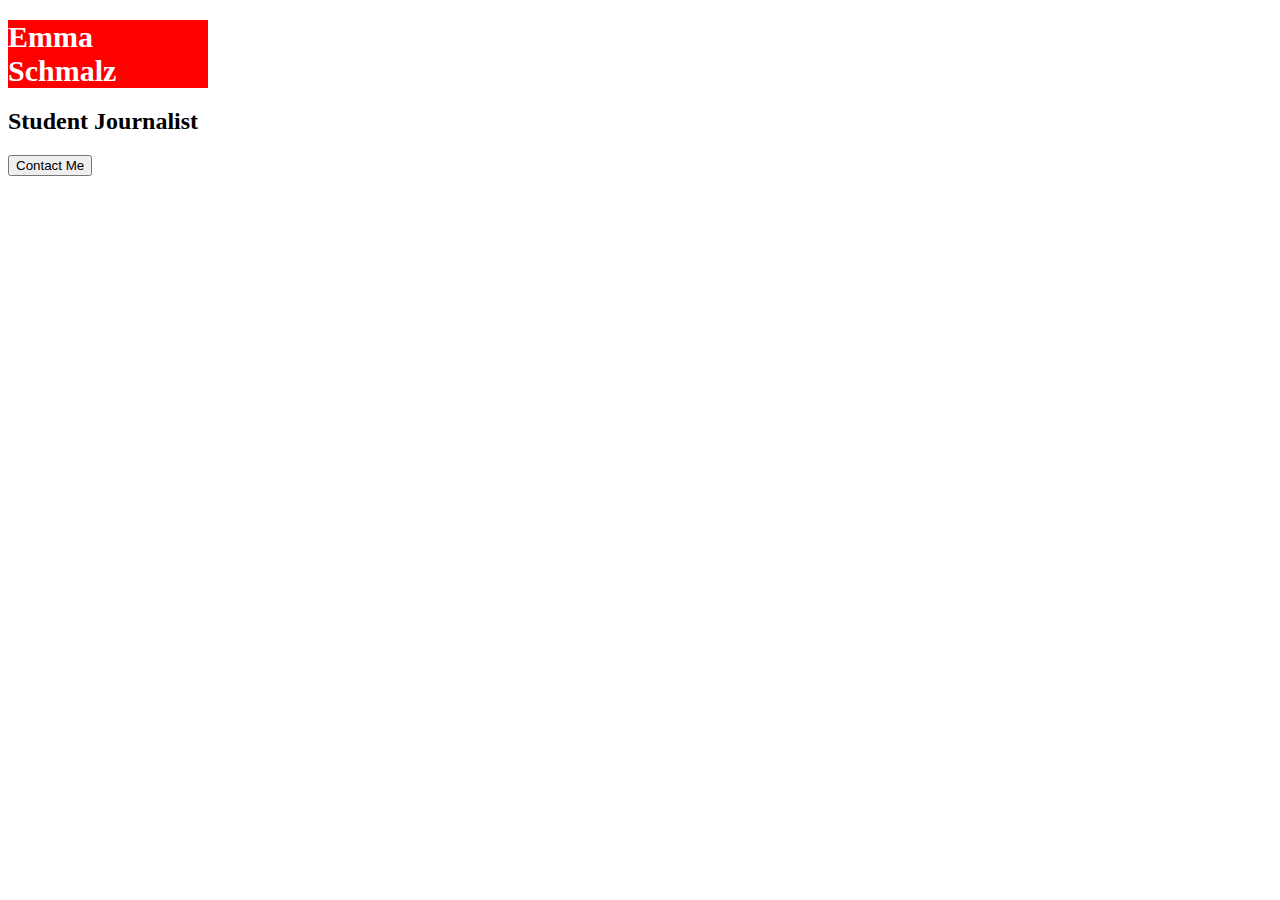
<file: button-assignment/index.html>
<!DOCTYPE html>
<html lang="en">
    <head>
        <title>Emma Schmalz Button</title>
        <link href="style.css" rel="stylesheet" />
    </head>

    <body>
        <h1>Emma Schmalz</h1>
        <h2>Student Journalist</h2>
        <button>Contact Me</button>
    </body>
</html>
</file>
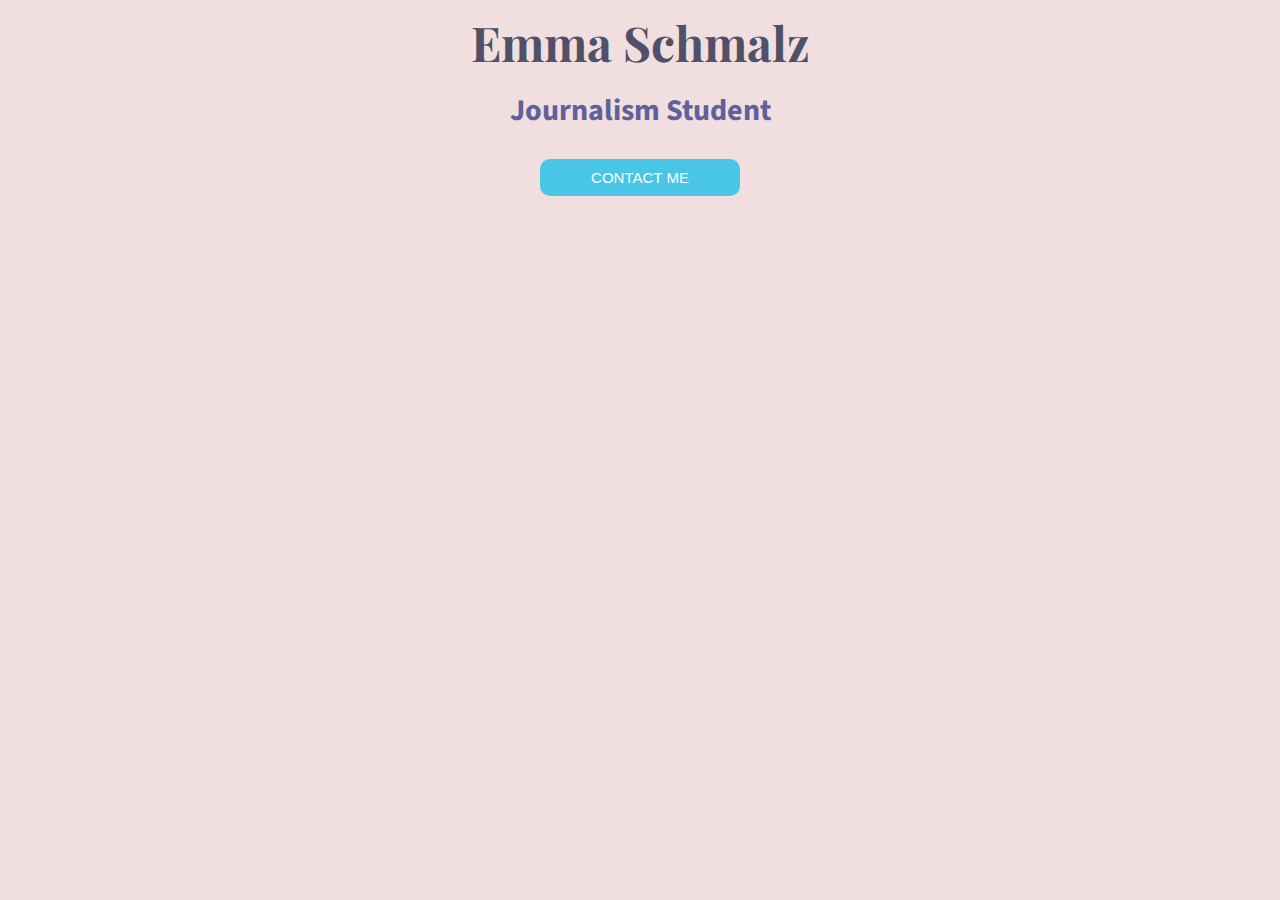
<file: contact-button-assignment/index.html>
<!DOCTYPE html>
<html lang="en">
     <link href="style.css" rel="stylesheet">
    <link href="https://fonts.googleapis.com/css?family=Playfair+Display:400,700,700i|Source+Sans+Pro" rel="stylesheet">

    <head>
        <title>Emma Schmalz Button</title>
    </head>

    <body>
        <h1>Emma Schmalz</h1>
        <h2>Journalism Student</h2>
        <button>Contact Me</button>
    </body>
</html>
</file>
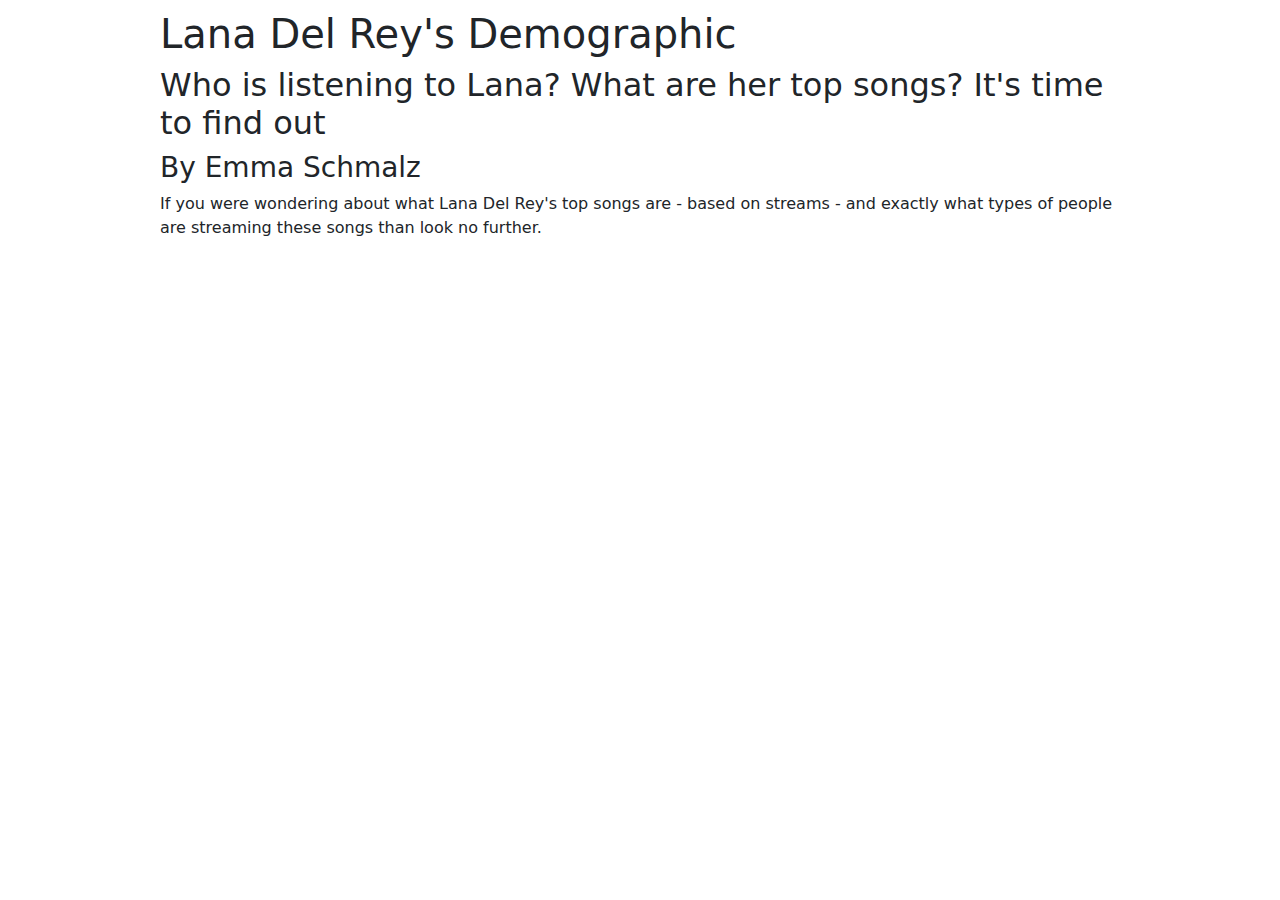
<file: data-viz-project/index.html>
<!doctype html>
<html lang="en">
    <head>
        <meta charset="utf-8" />
        <meta
            name="viewport"
            content="width=device-width, initial-scale=1, shrink-to-fit=no" />

        <!-- Bootstrap CSS -->
        <link
            href="https://cdn.jsdelivr.net/npm/bootstrap@5.3.3/dist/css/bootstrap.min.css"
            rel="stylesheet"
            integrity="sha384-QWTKZyjpPEjISv5WaRU9OFeRpok6YctnYmDr5pNlyT2bRjXh0JMhjY6hW+ALEwIH"
            crossorigin="anonymous" />

        <style type="text/css">
            body {
                width: 75%;
                margin: auto;
                padding: 10px 0px 0px 0px;
            }
        </style>
    </head>

    <body>
        <h1>Lana Del Rey's Demographic</h1>
        <h2>
            Who is listening to Lana? What are her top songs? It's time to find
            out
        </h2>
        <h3>By Emma Schmalz</h3>
        <p>
            If you were wondering about what Lana Del Rey's top songs are -
            based on streams - and exactly what types of people are streaming
            these songs than look no further.
        </p>

        <div class="flourish-embed" data-src="story/2337239">
            <script src="https://public.flourish.studio/resources/embed.js"></script>
        </div>
    </body>
</html>
</file>
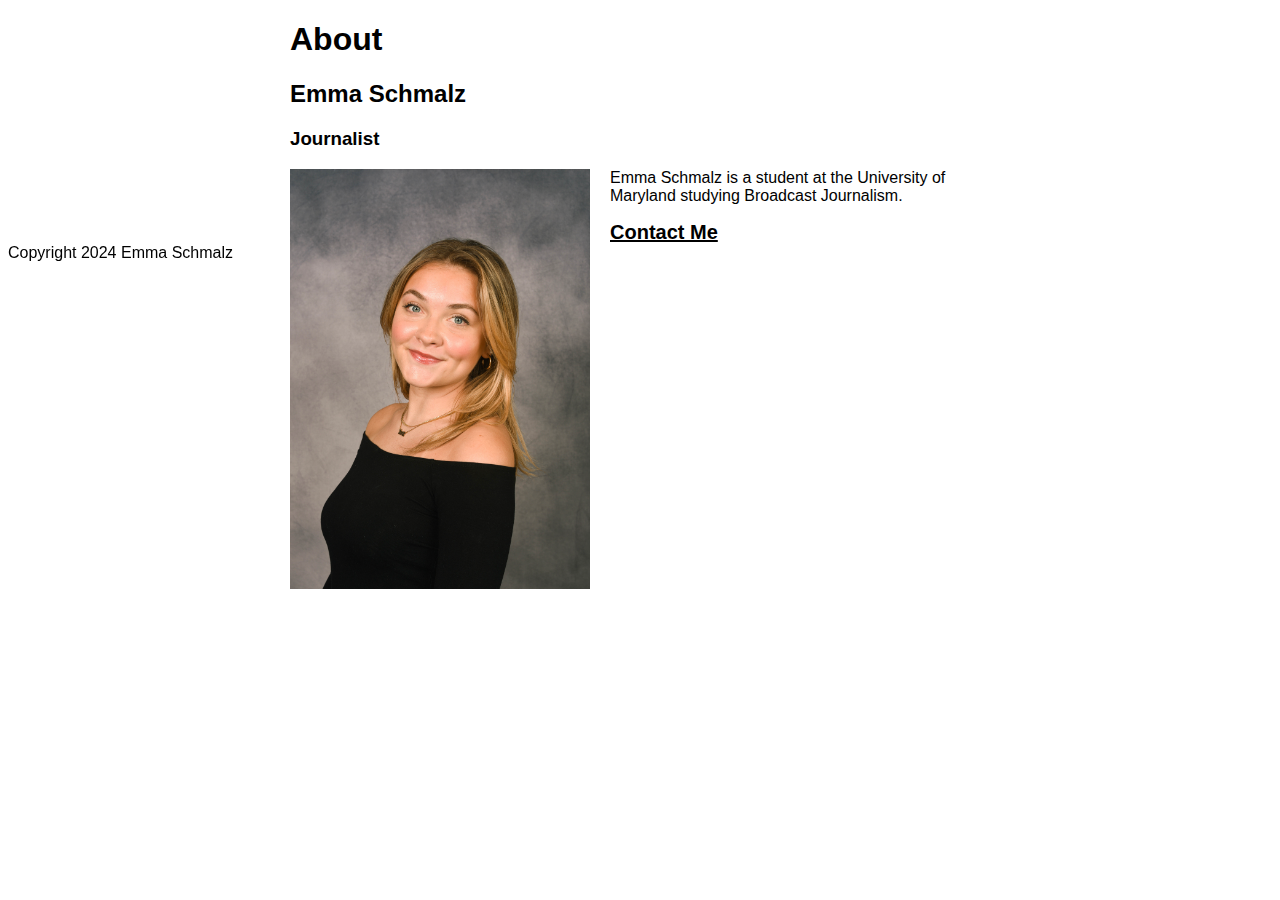
<file: midterm-prep/index.html>
<!doctype html>

<html lang="en">
    <link href="style.css" rel="stylesheet" />

    <head>
        <meta charset="utf-8" />
        <meta
            name="viewport"
            content="width=device-width, initial-scale=1, shrink-to-fit=no" />

        <title>Emma Schmalz Midterm Prep</title>
    </head>

    <body>
        <div id="info">
            <h1>About</h1>
            <h2>Emma Schmalz</h2>
            <h3>Journalist</h3>
            <img
                src="emma-schmalz-headshot.jpg"
                alt="emma schmalz headshot"
                id="headshot" />
            <p>
                Emma Schmalz is a student at the University of Maryland studying
                Broadcast Journalism.
            </p>
            <div id="contact">
                <a href="mailto:emmaschmalzzz@gmail.com">Contact Me</a>
            </div>
        </div>
        <div id="footer">Copyright 2024 Emma Schmalz</div>
    </body>
</html>
</file>
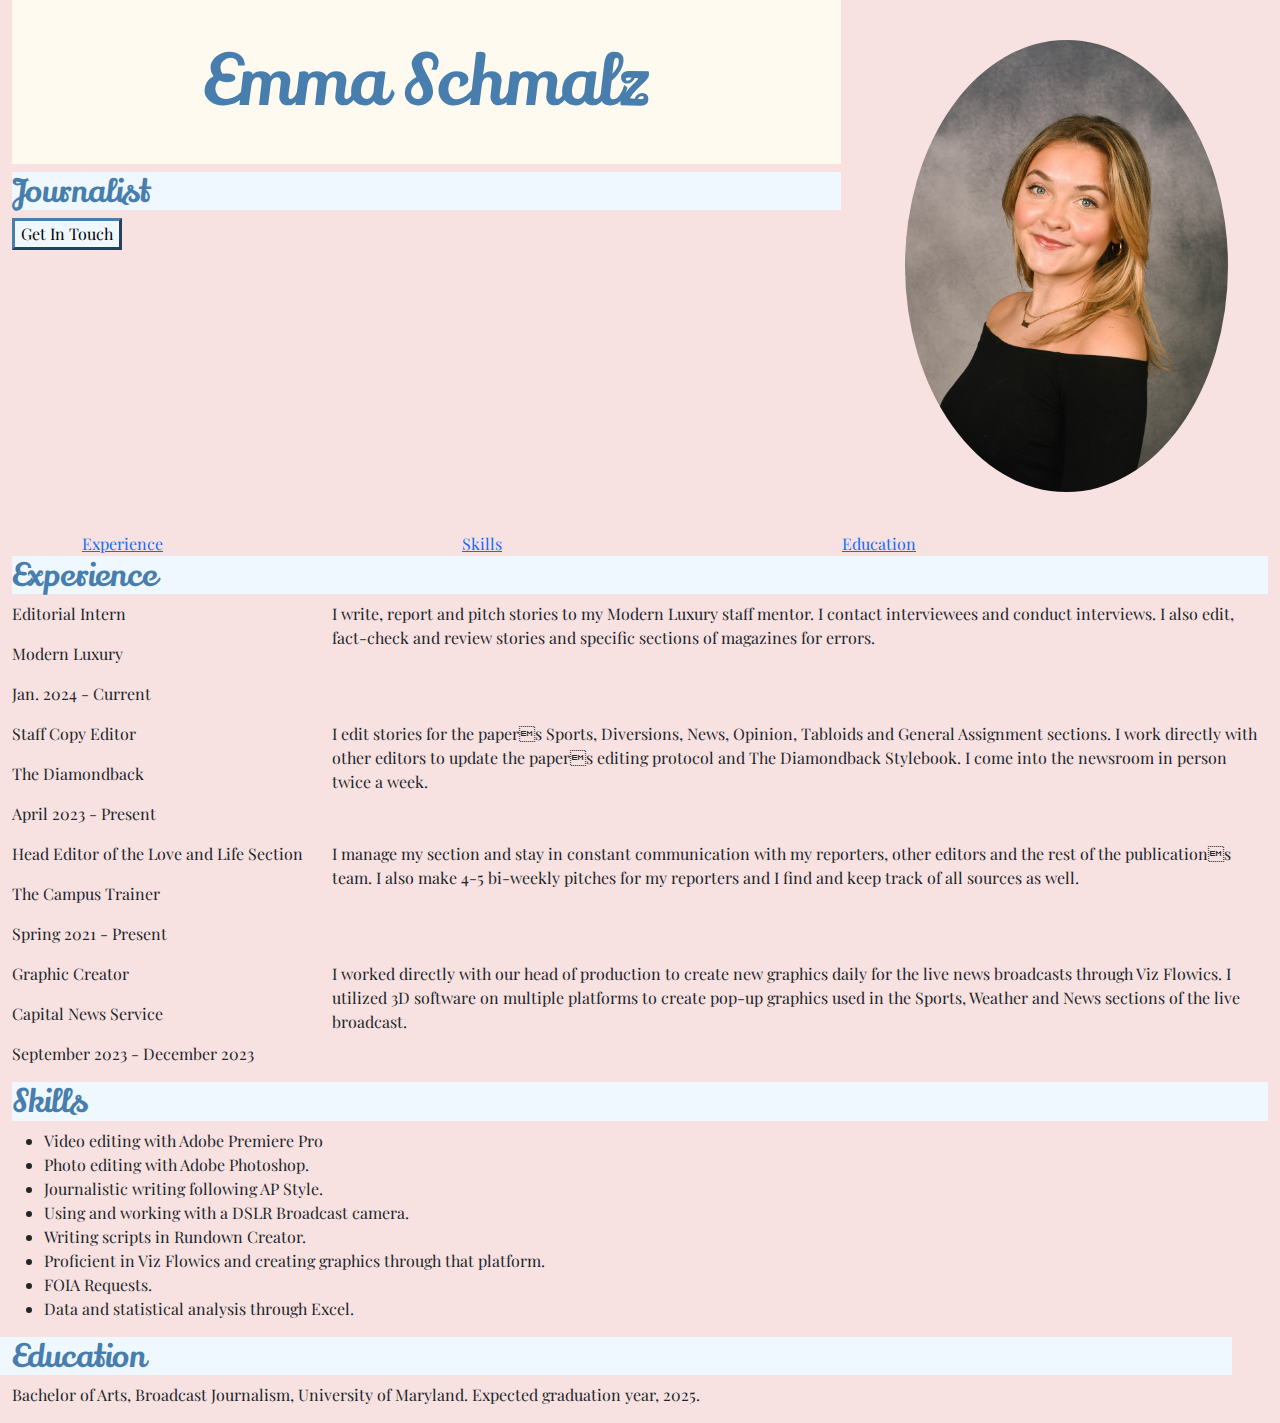
<file: online-portfolio-project/index.html>
<!doctype html>
<html lang="en">
    <head>
        <meta charset="utf-8" />
        <meta name="viewport" content="width=device-width, initial-scale=1" />
        <title>Emma Schmalz Portfolio</title>

        <link rel="preconnect" href="https://fonts.googleapis.com" />
        <link rel="preconnect" href="https://fonts.gstatic.com" crossorigin />
        <link
            href="https://fonts.googleapis.com/css2?family=Lily+Script+One&family=Playfair+Display:ital,wght@0,400..900;1,400..900&display=swap"
            rel="stylesheet" />

        <link
            href="https://cdn.jsdelivr.net/npm/bootstrap@5.3.3/dist/css/bootstrap.min.css"
            rel="stylesheet"
            integrity="sha384-QWTKZyjpPEjISv5WaRU9OFeRpok6YctnYmDr5pNlyT2bRjXh0JMhjY6hW+ALEwIH"
            crossorigin="anonymous" />

        <link href="style.css" rel="stylesheet" />
    </head>
    <body>
        <div class="container-fluid" id="topper">
            <div class="row">
                <div class="col-sm-8">
                    <h1>Emma Schmalz</h1>
                    <h2>Journalist</h2>
                    <a href="mailto:emmaschmalzzz@gmail.com">
                        <button>Get In Touch</button></a
                    >
                </div>

                <div class="col-sm-4">
                    <img src="emma-schmalz.jpg" alt="emma schmalz headshot" />
                </div>
            </div>
        </div>

        <div class="container fluid" id="navigation">
            <div class="row">
                <div class="col-sm-4"><a href="#experience">Experience</a></div>
                <div class="col-sm-4"><a href="#skills">Skills</a></div>
                <div class="col-sm-4"><a href="#education">Education</a></div>
            </div>
        </div>

        <div class="container-fluid" id="sections">
            <div class="row">
                <div class="col">
                    <h2 id="experience">Experience</h2>
                </div>
            </div>

            <div class="row">
                <div class="col-sm-3">
                    <p>Editorial Intern</p>
                    <p>Modern Luxury</p>
                    <p>Jan. 2024 - Current</p>
                </div>
                <div class="col-sm-9">
                    <p>
                        I write, report and pitch stories to my Modern Luxury
                        staff mentor. I contact interviewees and conduct
                        interviews. I also edit, fact-check and review stories
                        and specific sections of magazines for errors.
                    </p>
                </div>
            </div>

            <div class="row">
                <div class="col-sm-3">
                    <p>Staff Copy Editor</p>
                    <p>The Diamondback</p>
                    <p>April 2023 - Present</p>
                </div>
                <div class="col-sm-9">
                    <p>
                        I edit stories for the papers Sports, Diversions, News,
                        Opinion, Tabloids and General Assignment sections. I
                        work directly with other editors to update the papers
                        editing protocol and The Diamondback Stylebook. I come
                        into the newsroom in person twice a week.
                    </p>
                </div>
            </div>

            <div class="row">
                <div class="col-sm-3">
                    <p>Head Editor of the Love and Life Section</p>
                    <p>The Campus Trainer</p>
                    <p>Spring 2021 - Present</p>
                </div>
                <div class="col-sm-9">
                    <p>
                        I manage my section and stay in constant communication
                        with my reporters, other editors and the rest of the
                        publications team. I also make 4-5 bi-weekly pitches
                        for my reporters and I find and keep track of all
                        sources as well.
                    </p>
                </div>
            </div>

            <div class="row">
                <div class="col-sm-3">
                    <p>Graphic Creator</p>
                    <p>Capital News Service</p>
                    <p>September 2023 - December 2023</p>
                </div>
                <div class="col-sm-9">
                    <p>
                        I worked directly with our head of production to create
                        new graphics daily for the live news broadcasts through
                        Viz Flowics. I utilized 3D software on multiple
                        platforms to create pop-up graphics used in the Sports,
                        Weather and News sections of the live broadcast.
                    </p>
                </div>
            </div>

            <div class="row">
                <div class="col">
                    <section id="skills">
                        <h2 id="skills">Skills</h2>
                    </section>
                    <ul>
                        <li>Video editing with Adobe Premiere Pro</li>
                        <li>Photo editing with Adobe Photoshop.</li>
                        <li>Journalistic writing following AP Style.</li>
                        <li>Using and working with a DSLR Broadcast camera.</li>
                        <li>Writing scripts in Rundown Creator.</li>
                        <li>
                            Proficient in Viz Flowics and creating graphics
                            through that platform.
                        </li>
                        <li>FOIA Requests.</li>
                        <li>Data and statistical analysis through Excel.</li>
                    </ul>
                </div>
                <div class="row">
                    <div class="row">
                        <h2 id="education">Education</h2>
                        <p>
                            Bachelor of Arts, Broadcast Journalism, University
                            of Maryland. Expected graduation year, 2025.
                        </p>
                    </div>
                </div>
            </div>
        </div>
    </body>
</html>
</file>
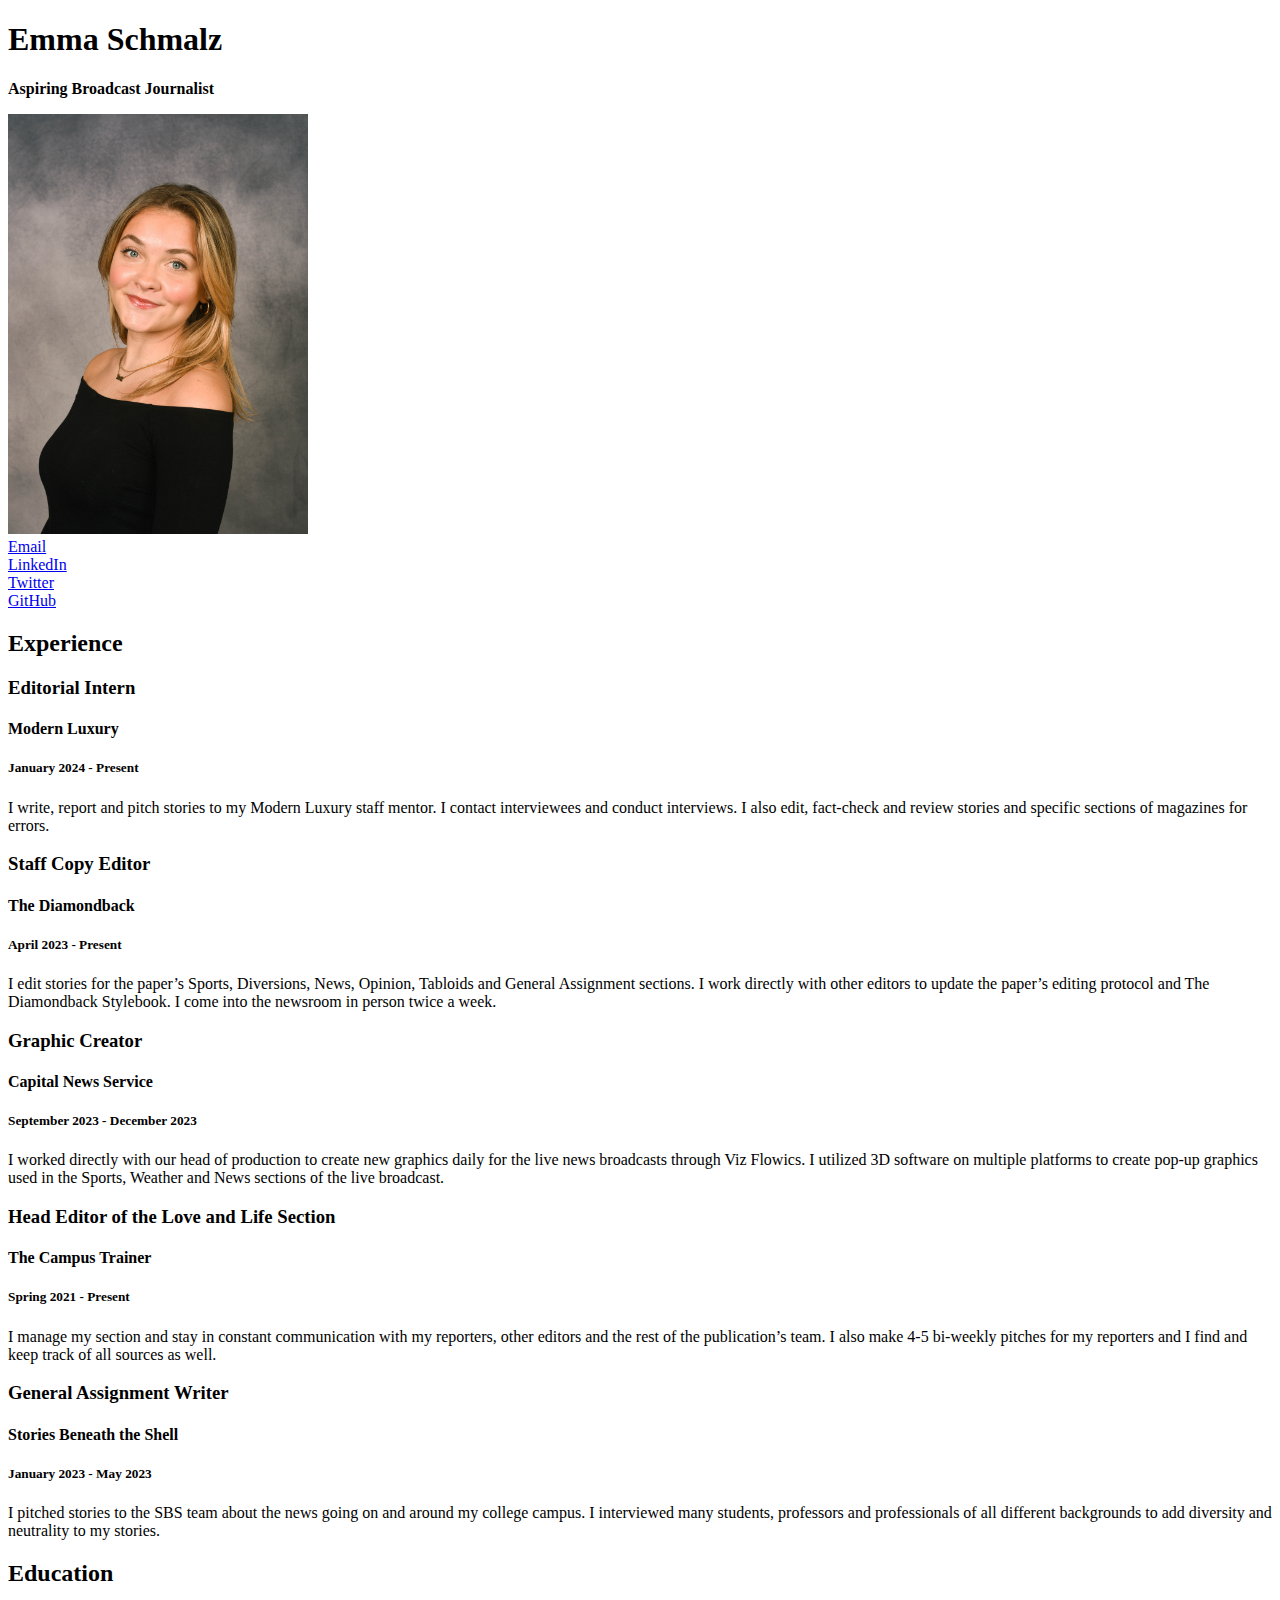
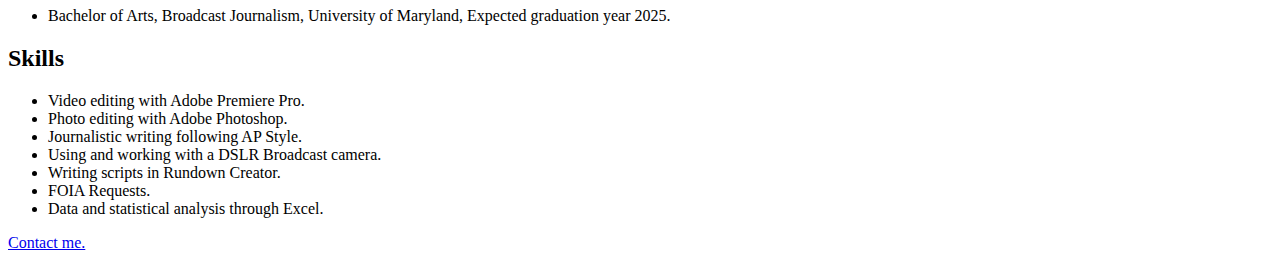
<file: resume.html>
<!DOCTYPE html>
<html>
    <head>
        <title>Emma Schmalz Resume</title>
    </head>
    <body>
        <!--I built this myself!--> 
        <h1>Emma Schmalz</h1>
        <p><strong>Aspiring Broadcast Journalist</strong></p>
        <img
            src="Emma Schmalz.jpg"
            alt="A picture of Emma Schmalz"
            width="300" />

        <div id="contact">
            <a href="mailto:eschmalz@terpmail.umd.edu">Email</a> <br />
            <a href="https://www.linkedin.com/in/emma-schmalz/" target="_blank"
                >LinkedIn</a
            >
            <br />
            <a href="https://twitter.com/emmaschmalzz" target="_blank"
                >Twitter</a
            >
            <br />
            <a href="https://github.com/eschmalz1" target="_blank">GitHub</a>
            <br />
        </div>

        <h2>Experience</h2>

        <h3>Editorial Intern</h3>
        <h4>Modern Luxury</h4>
        <h5>January 2024 - Present</h5>
        <p>
            I write, report and pitch stories to my Modern Luxury staff mentor. I contact interviewees and conduct interviews. I also edit, fact-check and review stories and specific sections of magazines for
            errors.
        </p>

        <h3>Staff Copy Editor</h3>
        <h4>The Diamondback</h4>
        <h5>April 2023 - Present</h5>
        <p>
            I edit stories for the paper’s Sports, Diversions, News, Opinion,
            Tabloids and General Assignment sections. I work directly with other
            editors to update the paper’s editing protocol and The Diamondback
            Stylebook. I come into the newsroom in person twice a week.
        </p>

        <h3>Graphic Creator</h3>
        <h4>Capital News Service</h4>
        <h5>September 2023 - December 2023</h5>
        <p>
            I worked directly with our head of production to create new graphics
            daily for the live news broadcasts through Viz Flowics. I utilized
            3D software on multiple platforms to create pop-up graphics used in
            the Sports, Weather and News sections of the live broadcast.
        </p>

        <h3>Head Editor of the Love and Life Section</h3>
        <h4>The Campus Trainer</h4>
        <h5>Spring 2021 - Present</h5>
        <p>
            I manage my section and stay in constant communication with my
            reporters, other editors and the rest of the publication’s team. I
            also make 4-5 bi-weekly pitches for my reporters and I find and keep
            track of all sources as well.
        </p>

        <h3>General Assignment Writer</h3>
        <h4>Stories Beneath the Shell</h4>
        <h5>January 2023 - May 2023</h5>
        <p>
            I pitched stories to the SBS team about the news going on and around
            my college campus. I interviewed many students, professors and
            professionals of all different backgrounds to add diversity and
            neutrality to my stories.
        </p>

        <h2>Education</h2>
        <ul>
            <li>
                Bachelor of Arts, Broadcast Journalism, University of Maryland,
                Expected graduation year 2025.
            </li>
        </ul>

        <h2>Skills</h2>
        <ul>
            <li>Video editing with Adobe Premiere Pro.</li>
            <li>Photo editing with Adobe Photoshop.</li>
            <li>Journalistic writing following AP Style.</li>
            <li>Using and working with a DSLR Broadcast camera.</li>
            <li>Writing scripts in Rundown Creator.</li>
            <li>FOIA Requests.</li>
            <li>Data and statistical analysis through Excel.</li>
        </ul>

        <p><a href="#contact">Contact me.</a></p>
    </body>
</html>
</file>
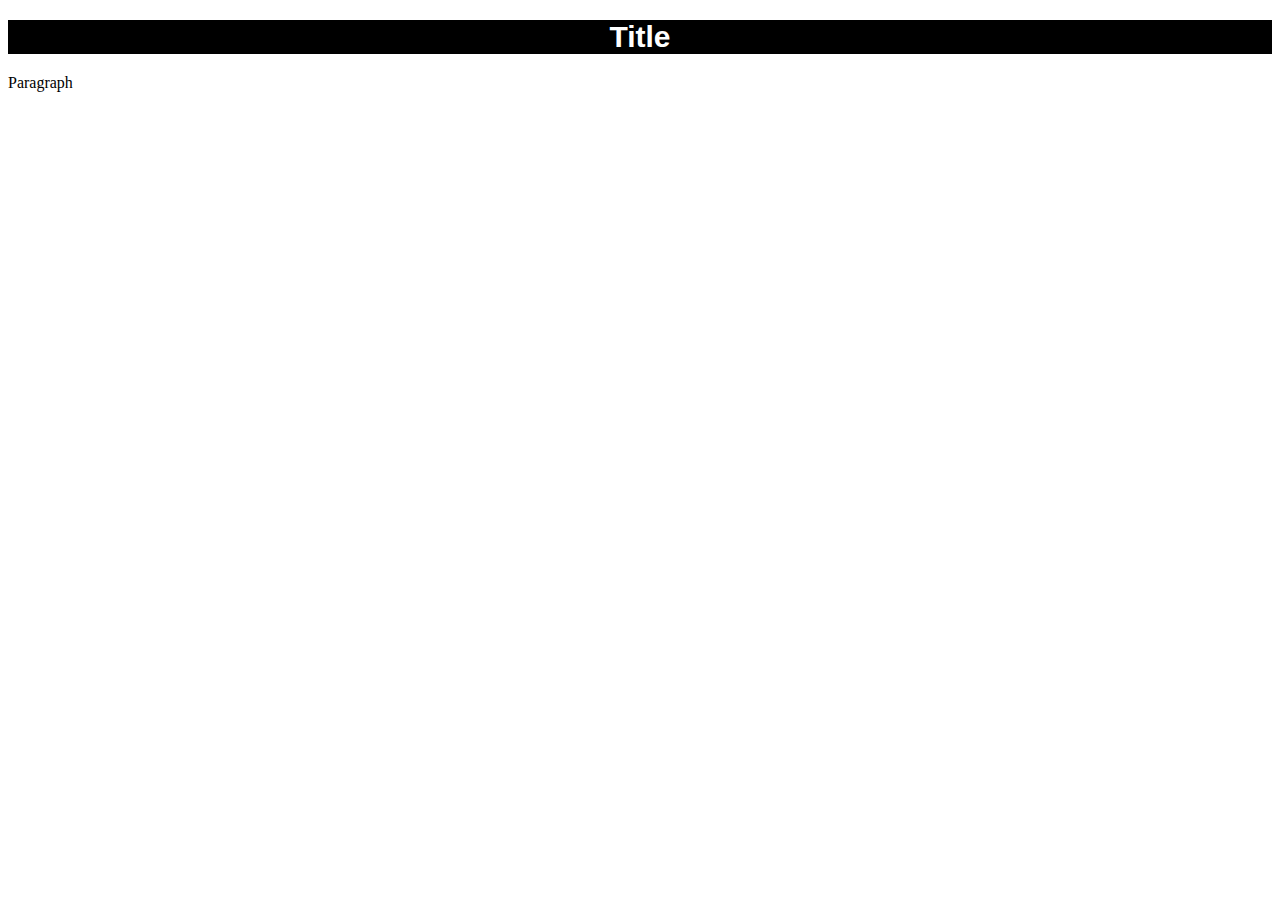
<file: styling-assignment/styled-text.html>
<!DOCTYPE html>
<html lang="en">
    <head>
        <title>Stytled Text</title>
        <link href="style.css" rel="stylesheet" />
    </head>

    <body>
        <h1>Title</h1>
        <p>Paragraph</p>
    </body>
</html>
</file>
<file: button-assignment/style.css>
h1 {
    background-color: red;
    color: white;
    font-size: 30px;
    border: none;
    width: 200px;
}
</file>
<file: contact-button-assignment/style.css>
/*
MY COLOR PALETTE
Color 1 - #49C6E5
Color 2 - #F1DEDE
Color 3 - #505168
Color 4 - #D16666
Color 5 - #DD1155
*/

body {
    background-color: #f1dede;
    text-align: center
}

button {
    background-color: #49C6E5;
    color: white;
    width: 200px;
    padding:10px;
    margin: 12px;
    font-size: 15px;
    text-transform: uppercase;
    border: none;
    border-radius:10px
}

button:hover {
    background-color: #505168
}

h1{
    font-family: 'Playfair Display', serif;
font-size: 48px;
    color: #505168;
    margin: 10px
}

h2{
 font-family: 'Source Sans Pro', sans-serif;
font-size: 30px;
    color: #5e619b;
    margin: 15px
}
</file>
<file: midterm-prep/style.css>
@media{

#headshot{
    width: 300px;
    margin:0px 20px 0px 0px;
}

body{
    font-family: Arial, san-serif; 
}

#contact a {
    color: black;
    font-weight: bold;
    font-size:20px;
}

#contact a:hover{
    color: red;
}

#info {
    width:100%;
    margin:auto;
}
    
}

@media (min-width:576px) {
    
    #info{
        width:700px;
    }
    
    #footer {
        position: fixed;
        bottom: fixed;
        
    }
    
    #headshot{
        float:left;
    }
}
</file>
<file: online-portfolio-project/style.css>
@media {
    img {
        width: 100%;
        padding: 40px;
        border-radius: 50%;
    }

    h1 {
        padding: 40px;
        font-size: 30px;
        font-family: "Lily Script One", serif;
        color: #487ead;
        background-color: floralwhite;
        text-align: center
    }
}

button {
    border-color: #487ead;
    border-width: medium;
    background-color: aliceblue;
}
@media (min-width: 576px) {
    h1 {
        font-size: 70px;
    }
}

body {
    background-color: rgba(222, 135, 135, 0.25);
}

h2 {
    font-family: "Lily Script One", serif;
    font-weight: 400;
    font-style: normal;
    color: #487ead;
    background-color: aliceblue;
}

p {
    font-family: "Playfair Display";
}

ul {
    font-family: "Playfair Display";
}

div {
    font-family: "Playfair Display";
}

.lily-script one-regular {
    font-family: "Lily Script One", system-ui;
    font-weight: 400;
    font-style: normal;
}

.playfair-display-<paragraph-fonts > {
    font-family: "Playfair Display", serif;
    font-optical-sizing: auto;
    font-weight: <400>;
    font-style: normal;
}
</file>
<file: styling-assignment/style.css>
h1 {
    background-color: black;
    color: white;
    font-family: arial;
    font-size: 30px;
    text-align: center;
}
</file>
